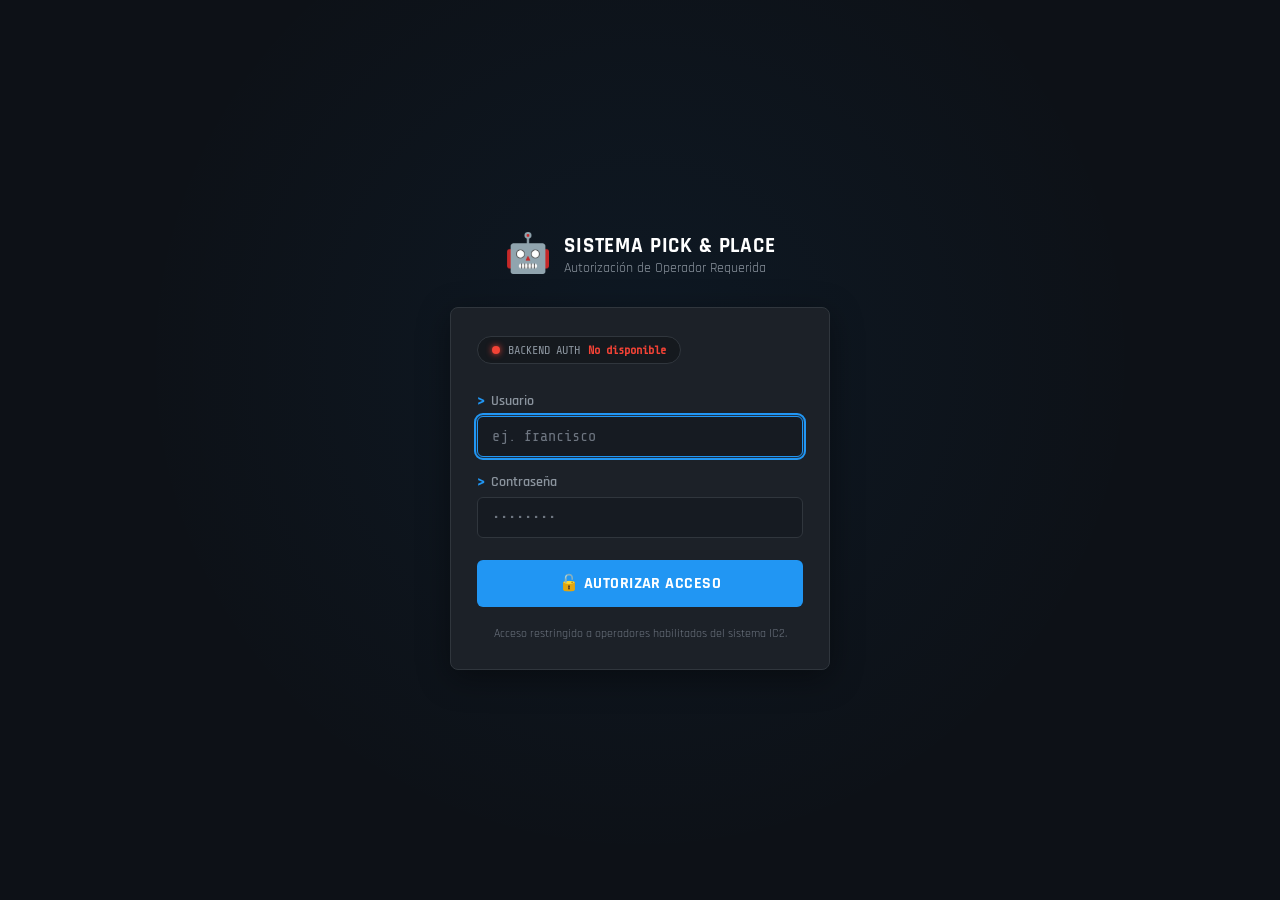
<file: src/gui/login.html>
<!DOCTYPE html>
<html lang="es">
<head>
  <meta charset="UTF-8" />
  <meta name="viewport" content="width=device-width, initial-scale=1.0" />
  <title>Autorización de Operador · Brazo Robótico</title>

  <link rel="preconnect" href="https://fonts.googleapis.com" />
  <link rel="preconnect" href="https://fonts.gstatic.com" crossorigin />
  <link href="https://fonts.googleapis.com/css2?family=Share+Tech+Mono&family=Rajdhani:wght@400;500;600;700&display=swap" rel="stylesheet" />
  <link rel="stylesheet" href="robot_style.css" />
  <link rel="stylesheet" href="login_style.css" />
</head>

<body class="login-body">

  <main class="login-wrap">

    <!-- ══════════════════════════════════════════════════════════════
         Encabezado — replica .brand del header del panel principal
         para que sea inequívoco que es la misma aplicación, no una
         pantalla de login genérica.
         ══════════════════════════════════════════════════════════════ -->
    <div class="login-brand">
      <div class="brand-icon">🤖</div>
      <div class="brand-text">
        <span class="brand-title">SISTEMA PICK &amp; PLACE</span>
        <span class="brand-sub">Autorización de Operador Requerida</span>
      </div>
    </div>

    <!-- ══════════════════════════════════════════════════════════════
         Panel de login — estética "terminal de control de acceso"
         ══════════════════════════════════════════════════════════════ -->
    <section class="login-card">

      <!-- Indicador de estado del backend, verificado en vivo al cargar.
           Reusa el patrón visual .badge ya existente en el panel principal,
           para que el operador vea ANTES de intentar loguearse si el
           backend está disponible — evita el escenario confuso de
           "¿por qué no funciona?" cuando el problema es que uvicorn
           no está corriendo. -->
      <div class="backend-status" id="backend-status">
        <span class="badge-dot" id="backend-dot"></span>
        <span class="backend-status-label">BACKEND AUTH</span>
        <span class="backend-status-val" id="backend-status-val">Verificando...</span>
      </div>

      <form class="login-form" id="login-form" autocomplete="off">

        <label class="login-label" for="input-username">
          <span class="login-prompt">&gt;</span> Usuario
        </label>
        <input
          type="text"
          id="input-username"
          class="login-input"
          placeholder="ej. francisco"
          autocomplete="username"
          required
          maxlength="64"
        />

        <label class="login-label" for="input-password">
          <span class="login-prompt">&gt;</span> Contraseña
        </label>
        <input
          type="password"
          id="input-password"
          class="login-input"
          placeholder="••••••••"
          autocomplete="current-password"
          required
          maxlength="128"
        />

        <!-- Área de error: oculta por defecto, se llena con el mensaje
             EXACTO devuelto por el backend (ver auth.js, attemptLogin).
             Nunca se reinterpreta el mensaje en el frontend (ver ADR
             de seguridad: el backend ya decidió qué exponer). -->
        <div class="login-error hidden" id="login-error" role="alert"></div>

        <button type="submit" class="btn btn-login" id="btn-login">
          🔓 AUTORIZAR ACCESO
        </button>
      </form>

      <p class="login-footnote">
        Acceso restringido a operadores habilitados del sistema IC2.
      </p>

    </section>

  </main>

  <script src="auth.js"></script>
  <script src="login_script.js"></script>
</body>
</html>
</file>
<file: src/gui/robot_style.css>
/*
  ============================================================================
  Brazo Robótico Pick & Place — Estilos v3.0 (Refactorizado)
  ============================================================================
*/
:root {
    /* Colores principales (Prototipo 004) */
    --color-primary: #2196F3;
    --color-primary-dark: #1976D2;
    --color-secondary: #4CAF50;
    --color-warning: #FF9800;
    --color-error: #f44336;
    --color-success: #4CAF50;

    /* Fondo y superficies */
    --bg-dark: #0d1117;
    --bg-medium: #161b22;
    --bg-card: #1c2128;
    --bg-card-hover: #22272e;

    /* Textos y bordes */
    --text-primary: #ffffff;
    --text-secondary: #8b949e;
    --text-muted: #6e7681;
    --border-color: #30363d;

    /* Misceláneas */
    --f-display: 'Rajdhani', sans-serif;
    --f-mono: 'Share Tech Mono', monospace;
    --r: 8px;
}

*,
*::before,
*::after {
    box-sizing: border-box;
    margin: 0;
    padding: 0;
}

/* Evitar scroll en la página general */
html,
body {
    height: 100vh;
    width: 100vw;
    overflow: hidden;
}

body {
    font-family: -apple-system, BlinkMacSystemFont, 'Segoe UI', var(--f-display), sans-serif;
    background: var(--bg-dark);
    color: var(--text-primary);
    display: flex;
    flex-direction: column;
}

/* ── Header ──────────────────────────────────────────────────────────── */
.header {
    background: linear-gradient(135deg, #161b22 0%, #1c2128 100%);
    border-bottom: 2px solid var(--border-color);
    padding: 12px 20px;
    flex-shrink: 0;
    display: flex;
    flex-direction: column;
    gap: 15px;
}

.header-inner {
    display: flex;
    align-items: center;
    justify-content: space-between;
    flex-wrap: wrap;
    gap: 12px;
}

.brand {
    display: flex;
    align-items: center;
    gap: 10px;
}

.brand-icon {
    font-size: 2rem;
}

.brand-text {
    display: flex;
    flex-direction: column;
}

.brand-title {
    font-size: 1.2rem;
    font-weight: 700;
    color: var(--text-primary);
}

.brand-sub {
    font-size: 0.8rem;
    color: var(--text-secondary);
}

/* Badges de Estado */
.status-row {
    display: flex;
    gap: 8px;
    flex-wrap: wrap;
}

.badge {
    display: flex;
    align-items: center;
    gap: 6px;
    background: rgba(0, 0, 0, 0.3);
    border: 1px solid var(--border-color);
    padding: 6px 12px;
    border-radius: 20px;
    font-size: 0.75rem;
}

.badge.ok {
    border-color: var(--color-success);
}

.badge.err {
    border-color: var(--color-error);
}

.badge.warn {
    border-color: var(--color-warning);
}

.badge-dot {
    width: 8px;
    height: 8px;
    border-radius: 50%;
    background: var(--text-muted);
}

.badge.ok .badge-dot {
    background: var(--color-success);
    box-shadow: 0 0 6px var(--color-success);
}

.badge.err .badge-dot {
    background: var(--color-error);
    box-shadow: 0 0 6px var(--color-error);
}

.badge.warn .badge-dot {
    background: var(--color-warning);
    box-shadow: 0 0 6px var(--color-warning);
}

.badge-label {
    font-family: var(--f-mono);
    color: var(--text-secondary);
}

.badge-val {
    font-weight: 700;
    color: var(--text-primary);
}

/* Selector de Modos (Estilo P004) */
.mode-selector {
    display: flex;
    gap: 10px;
    width: 100%;
}

.mode-btn {
    flex: 1;
    padding: 10px;
    border: 2px solid var(--border-color);
    background: rgba(255, 255, 255, 0.02);
    color: var(--text-secondary);
    font-size: 0.95rem;
    font-weight: 600;
    border-radius: var(--r);
    cursor: pointer;
    transition: all 0.3s ease;
}

.mode-btn:hover {
    background: rgba(255, 255, 255, 0.08);
    color: var(--text-primary);
}

.mode-btn.active {
    background: var(--color-primary);
    border-color: var(--color-primary);
    color: white;
    box-shadow: 0 0 15px rgba(33, 150, 243, 0.4);
}

/* ── Layout principal (Grid Flexible) ────────────────────────────────── */
.layout {
    display: grid;
    grid-template-columns: 1fr 450px;
    /* 1 columna izq elástica, derecha fija 450px */
    gap: 16px;
    padding: 16px;
    flex: 1;
    min-height: 0;
    /* Vital para habilitar scroll interno */
    overflow: hidden;
}

/* Columna Izquierda: Controles con scroll propio */
.left-col {
    display: flex;
    flex-direction: column;
    gap: 12px;
    overflow-y: auto;
    /* Scroll interno solo aquí */
    padding-right: 8px;
}

/* Scrollbars modernos */
::-webkit-scrollbar {
    width: 6px;
}

::-webkit-scrollbar-track {
    background: transparent;
}

::-webkit-scrollbar-thumb {
    background: var(--border-color);
    border-radius: 4px;
}

::-webkit-scrollbar-thumb:hover {
    background: var(--text-muted);
}

/* ── Cards ───────────────────────────────────────────────────────────── */
.card {
    background: var(--bg-card);
    border: 1px solid var(--border-color);
    border-radius: var(--r);
    padding: 14px;
    flex-shrink: 0;
}

.card-title {
    font-size: 1.1rem;
    color: var(--color-primary);
    margin-bottom: 12px;
    padding-bottom: 8px;
    border-bottom: 1px solid var(--border-color);
}

/* ── Paneles de Modos ────────────────────────────────────────────────── */
.mode-panel {
    display: none;
    flex-direction: column;
    gap: 12px;
}

.mode-panel.active {
    display: flex;
}

/* ── Sliders (Estilo P004) ───────────────────────────────────────────── */
.servo-grid {
    display: grid;
    gap: 12px;
}

.servo-control {
    background: var(--bg-medium);
    padding: 12px;
    border-radius: var(--r);
    border: 1px solid var(--border-color);
}

.slider-label {
    display: flex;
    justify-content: space-between;
    margin-bottom: 8px;
}

.servo-name {
    font-weight: 600;
    color: var(--text-primary);
}

.servo-gpio {
    font-family: var(--f-mono);
    font-size: 0.7rem;
    color: var(--text-muted);
}

.slider-val {
    color: var(--color-primary);
    font-weight: 700;
    font-size: 1.1rem;
}

.servo-slider {
    width: 100%;
    height: 6px;
    border-radius: 3px;
    background: linear-gradient(to right, var(--color-primary) 50%, var(--bg-dark) 50%);
    outline: none;
    cursor: pointer;
    -webkit-appearance: none;
}

.servo-slider::-webkit-slider-thumb {
    -webkit-appearance: none;
    width: 16px;
    height: 16px;
    border-radius: 50%;
    background: white;
    box-shadow: 0 2px 4px rgba(0, 0, 0, 0.4);
    transition: transform 0.1s;
}

.servo-slider::-webkit-slider-thumb:hover {
    transform: scale(1.2);
}

.range-markers {
    display: flex;
    justify-content: space-between;
    margin-top: 6px;
    font-size: 0.75rem;
    color: var(--text-muted);
}

/* ── Botones ─────────────────────────────────────────────────────────── */
.button-grid,
.semiauto-btns {
    display: grid;
    grid-template-columns: 1fr 1fr;
    gap: 8px;
}

.btn {
    padding: 10px 14px;
    border: none;
    border-radius: 6px;
    font-size: 0.85rem;
    font-weight: 600;
    cursor: pointer;
    transition: all 0.2s;
    box-shadow: var(--shadow-sm);
}

.btn:hover:not(:disabled) {
    transform: translateY(-2px);
    filter: brightness(1.1);
}

.btn:active:not(:disabled) {
    transform: scale(0.97);
}

.btn:disabled {
    opacity: 0.4;
    cursor: not-allowed;
}

.btn-secondary {
    background: var(--bg-medium);
    color: var(--text-primary);
    border: 1px solid var(--border-color);
}

.btn-warning {
    background: var(--color-warning);
    color: #fff;
}

.btn-pallet {
    background: var(--color-primary);
    color: white;
}

.btn-ignore {
    background: var(--text-muted);
    color: white;
}

.btn-clear-pallet {
    background: var(--color-error);
    color: white;
    width: 100%;
    margin-top: 8px;
}

.btn-status {
    background: var(--bg-medium);
    color: var(--color-primary);
    width: 100%;
    border: 1px solid var(--color-primary);
}

/* ── Semi-auto Alertas ───────────────────────────────────────────────── */
.info-text {
    font-size: 0.85rem;
    color: var(--text-secondary);
    text-align: center;
}

.alert-box {
    background: rgba(255, 152, 0, 0.1);
    border: 1px solid var(--color-warning);
    padding: 12px;
    border-radius: var(--r);
    text-align: center;
    margin-bottom: 12px;
}

.alert-box.hidden {
    display: none;
}

.alert-msg {
    color: var(--color-warning);
    font-weight: bold;
}

.alert-sub {
    color: var(--text-primary);
    font-size: 0.8rem;
    font-weight: normal;
}

/* ── Pallets y Métricas (Sin cambios estructurales) ──────────────────── */
.pallets {
    display: grid;
    grid-template-columns: 1fr 1fr;
    gap: 12px;
}

.pallet-card {
    background: var(--bg-medium);
    border: 1px solid var(--border-color);
    border-radius: var(--r);
    padding: 10px;
}

.pallet-card.full {
    border-color: var(--color-error);
}

.pallet-header {
    display: flex;
    justify-content: space-between;
    margin-bottom: 10px;
}

.pallet-name {
    font-weight: bold;
    color: var(--text-primary);
    font-size: 0.9rem;
}

.pallet-badge {
    color: var(--color-primary);
    font-weight: bold;
}

.pallet-boxes {
    display: flex;
    gap: 6px;
    margin-bottom: 8px;
}

.box-slot {
    flex: 1;
    height: 25px;
    border-radius: 4px;
    border: 1px dashed var(--border-color);
}

.box-slot.filled {
    background: var(--color-success);
    border: none;
    box-shadow: 0 0 8px rgba(76, 175, 80, 0.4);
}

.metrics {
    display: grid;
    grid-template-columns: 1fr 1fr;
    gap: 8px;
    margin-bottom: 10px;
}

.metric {
    display: flex;
    justify-content: space-between;
    background: var(--bg-medium);
    padding: 6px 10px;
    border-radius: 4px;
    font-size: 0.8rem;
}

.metric-label {
    color: var(--text-secondary);
}

.metric-val {
    color: var(--color-primary);
    font-weight: bold;
    font-family: var(--f-mono);
}

/* ── Consola Derecha (Fija al 100% altura disponible) ────────────────── */
/* ── Consola Derecha (Fija al 100% altura disponible) ────────────────── */
.right-col {
    display: flex;
    flex-direction: column;
    min-height: 0;
}

.console-wrap {
    background: var(--bg-card);
    border: 1px solid var(--border-color);
    border-radius: var(--r);
    display: flex;
    flex-direction: column;
    flex: 1;
    min-height: 0;
}

.console-header {
    display: flex;
    justify-content: space-between;
    align-items: center;
    padding: 12px;
    border-bottom: 1px solid var(--border-color);
}

.console-header .card-title {
    margin: 0;
    padding: 0;
    border: none;
}

.console-ctrl {
    display: flex;
    gap: 10px;
    align-items: center;
}

.toggle-label {
    font-size: 0.75rem;
    color: var(--text-secondary);
    cursor: pointer;
    display: flex;
    align-items: center;
    gap: 4px;
}

.btn-clear-log {
    background: var(--color-error);
    color: white;
    border: none;
    padding: 4px 8px;
    border-radius: 4px;
    font-size: 0.75rem;
    cursor: pointer;
}

.console {
    flex: 1;
    overflow-y: auto;
    background: var(--bg-dark);
    padding: 10px;
    font-family: var(--f-mono);
    font-size: 0.8rem;
}

/* ── Estilos de los Mensajes de Log ── */
.log-entry {
    margin-bottom: 4px;
    display: flex;
    gap: 6px;
    padding: 4px 6px;
    border-left: 3px solid transparent;
    border-radius: 3px;
    align-items: baseline;
}

/* Colores de fondo según dirección (rx = ESP32, tx = GUI, sys = Sistema) */
.log-entry.rx {
    border-left-color: var(--color-success);
    background: rgba(76, 175, 80, 0.08);
}

.log-entry.tx {
    border-left-color: var(--color-primary);
    background: rgba(33, 150, 243, 0.08);
}

.log-entry.sys {
    border-left-color: var(--color-warning);
    background: rgba(255, 152, 0, 0.05);
}

.log-ts {
    color: var(--text-muted);
    font-size: 0.75rem;
    flex-shrink: 0;
}

.log-level {
    width: 55px;
    flex-shrink: 0;
    font-weight: bold;
    white-space: pre;
}

.log-msg {
    word-break: break-all;
    color: #d0d0d0;
}

/* Colores de los prefijos de origen */
.log-origin {
    font-weight: bold;
    margin-right: 2px;
    flex-shrink: 0;
}

.log-origin.rx {
    color: var(--color-success);
}

.log-origin.tx {
    color: var(--color-primary);
}

.log-origin.sys {
    color: var(--color-warning);
}

/* Colores de niveles de severidad */
.log-entry.info .log-level {
    color: #80d4a0;
}

.log-entry.warn .log-level {
    color: var(--color-warning);
}

.log-entry.error .log-level {
    color: var(--color-error);
}

.log-entry.debug .log-level {
    color: var(--text-muted);
}

.hide-debug .log-entry.debug {
    display: none;
}

/* ── Leyenda del Footer (Recuadros) ── */
.console-legend {
    display: flex;
    gap: 8px;
    padding: 10px 12px;
    border-top: 1px solid var(--border-color);
    background: var(--bg-medium);
    flex-wrap: wrap;
    flex-shrink: 0;
}

.leg {
    font-family: var(--f-mono);
    font-size: 0.65rem;
    padding: 3px 8px;
    border-radius: 4px;
    font-weight: 700;
}

/* Recuadros con borde y color de fondo tenue */
.leg.debug {
    background: #10141c;
    color: var(--text-muted);
    border: 1px solid var(--border-color);
}

.leg.info {
    background: rgba(76, 175, 80, 0.1);
    color: var(--color-success);
    border: 1px solid var(--color-success);
}

.leg.warn {
    background: rgba(255, 152, 0, 0.1);
    color: var(--color-warning);
    border: 1px solid var(--color-warning);
}

.leg.error {
    background: rgba(244, 67, 54, 0.1);
    color: var(--color-error);
    border: 1px solid var(--color-error);
}

.leg.rx-tag {
    background: rgba(76, 175, 80, 0.15);
    color: var(--color-success);
    border: 1px solid var(--color-success);
}

.leg.tx-tag {
    background: rgba(33, 150, 243, 0.15);
    color: var(--color-primary);
    border: 1px solid var(--color-primary);
}

/* ── Footer ──────────────────────────────────────────────────────────── */
.footer {
    background: var(--bg-medium);
    border-top: 1px solid var(--border-color);
    padding: 8px 20px;
    font-size: 0.8rem;
    color: var(--text-secondary);
    display: flex;
    justify-content: center;
    gap: 20px;
    flex-wrap: wrap;
    flex-shrink: 0;
}

.highlight {
    color: var(--color-primary);
    font-family: var(--f-mono);
    font-weight: bold;
}

/* ── RESPONSIVE PARA SPLIT-SCREEN (Mitad de pantalla en 1080p) ───────── */
@media (max-width: 1050px) {
    .layout {
        grid-template-columns: 1fr;
        /* Pasa a 1 sola columna */
        grid-template-rows: 60% 40%;
        /* 60% controles arriba, 40% consola abajo */
    }

    .left-col {
        padding-right: 4px;
    }

    .mode-selector {
        flex-wrap: wrap;
    }
}

.auth-pending .layout,
.auth-pending .footer,
.auth-pending .mode-selector {
    visibility: hidden;
}

.badge-operator {
    display: flex;
    align-items: center;
    gap: 6px;
}

.btn-logout {
    background: transparent;
    border: 1px solid var(--border-color);
    color: var(--text-secondary);
    border-radius: 4px;
    width: 22px;
    height: 22px;
    font-size: 0.85rem;
    cursor: pointer;
    line-height: 1;
    transition: all 0.2s;
}

.btn-logout:hover {
    border-color: var(--color-error);
    color: var(--color-error);
}
</file>
<file: src/gui/login_style.css>
/*
  ============================================================================
  Brazo Robótico Pick & Place — Estilos de Login (login_style.css) — v5.0
  ============================================================================
  Este archivo NO redefine ninguna variable de :root — todas las que usa
  (--bg-dark, --color-primary, --f-display, etc.) provienen de
  robot_style.css, que se carga ANTES que este archivo en login.html.
  Esto garantiza coherencia visual total con el panel principal: si en
  el futuro se cambia la paleta del proyecto, este archivo la hereda
  automáticamente sin tocar una sola línea.
*/

/* ── Layout general de la página de login ──────────────────────────── */
.login-body {
  height: 100vh;
  width: 100vw;
  overflow: hidden;
  display: flex;
  align-items: center;
  justify-content: center;
  background: var(--bg-dark);
  /* Textura sutil de fondo: un degradado radial muy tenue centrado,
     evita que el fondo se sienta completamente plano sin competir
     con el panel de login (que es el foco real de la pantalla). */
  background-image: radial-gradient(
    circle at 50% 40%,
    rgba(33, 150, 243, 0.06) 0%,
    transparent 60%
  );
}

.login-wrap {
  display: flex;
  flex-direction: column;
  align-items: center;
  gap: 28px;
  width: 100%;
  max-width: 420px;
  padding: 20px;
}

/* ── Encabezado de marca (replica .brand del header principal) ─────── */
.login-brand {
  display: flex;
  align-items: center;
  gap: 12px;
}

.login-brand .brand-icon { font-size: 2.4rem; }
.login-brand .brand-text { display: flex; flex-direction: column; }
.login-brand .brand-title {
  font-family: var(--f-display);
  font-size: 1.3rem;
  font-weight: 700;
  letter-spacing: 0.04em;
  color: var(--text-primary);
}
.login-brand .brand-sub {
  font-family: var(--f-display);
  font-size: 0.85rem;
  color: var(--text-secondary);
}

/* ── Panel de login ──────────────────────────────────────────────────── */
.login-card {
  width: 100%;
  background: var(--bg-card);
  border: 1px solid var(--border-color);
  border-radius: var(--r);
  padding: 28px 26px;
  display: flex;
  flex-direction: column;
  gap: 18px;
  /* Sombra sutil para despegar el panel del fondo con textura —
     coherente con la profundidad ya usada en .card del panel principal. */
  box-shadow: 0 8px 32px rgba(0, 0, 0, 0.4);
}

/* ── Indicador de estado del backend (signature element) ─────────────
   Reusa el patrón .badge ya existente (badge-dot con glow de color)
   pero en formato de fila completa, porque acá es el elemento principal
   de la franja superior del panel, no un chip secundario en un header. */
.backend-status {
  display: flex;
  align-items: center;
  gap: 8px;
  background: rgba(0, 0, 0, 0.25);
  border: 1px solid var(--border-color);
  border-radius: 20px;
  padding: 6px 14px;
  font-family: var(--f-mono);
  font-size: 0.75rem;
  align-self: flex-start;
}

.backend-status .badge-dot {
  width: 8px;
  height: 8px;
  border-radius: 50%;
  background: var(--text-muted);
  transition: background-color 0.3s, box-shadow 0.3s;
}
.backend-status.ok .badge-dot {
  background: var(--color-success);
  box-shadow: 0 0 6px var(--color-success);
}
.backend-status.err .badge-dot {
  background: var(--color-error);
  box-shadow: 0 0 6px var(--color-error);
}

.backend-status-label { color: var(--text-secondary); }
.backend-status-val { color: var(--text-primary); font-weight: 700; }
.backend-status.ok .backend-status-val { color: var(--color-success); }
.backend-status.err .backend-status-val { color: var(--color-error); }

/* ── Formulario ──────────────────────────────────────────────────────── */
.login-form {
  display: flex;
  flex-direction: column;
  gap: 6px;
}

.login-label {
  font-family: var(--f-display);
  font-size: 0.9rem;
  font-weight: 600;
  color: var(--text-secondary);
  margin-top: 10px;
  display: flex;
  align-items: center;
  gap: 6px;
}

/* El prefijo "›" evoca una línea de comandos / terminal de control de
   acceso — coherente con el carácter "industrial / consola" del resto
   del panel (que ya usa Share Tech Mono para datos crudos). */
.login-prompt {
  color: var(--color-primary);
  font-family: var(--f-mono);
  font-weight: 700;
}

.login-input {
  font-family: var(--f-mono);
  font-size: 0.95rem;
  background: var(--bg-medium);
  border: 1px solid var(--border-color);
  border-radius: 6px;
  padding: 11px 14px;
  color: var(--text-primary);
  outline: none;
  transition: border-color 0.2s, box-shadow 0.2s;
}

.login-input::placeholder { color: var(--text-muted); }

.login-input:focus {
  border-color: var(--color-primary);
  box-shadow: 0 0 0 3px rgba(33, 150, 243, 0.15);
}

/* [A11Y] Foco visible también vía outline para navegación por teclado,
   independiente del box-shadow (que algunos navegadores/extensiones
   pueden suprimir). Ver frontend-design skill: "visible keyboard focus". */
.login-input:focus-visible {
  outline: 2px solid var(--color-primary);
  outline-offset: 1px;
}

/* ── Botón de login ──────────────────────────────────────────────────── */
.btn-login {
  margin-top: 16px;
  width: 100%;
  padding: 13px;
  font-family: var(--f-display);
  font-size: 1rem;
  font-weight: 700;
  letter-spacing: 0.03em;
  background: var(--color-primary);
  color: white;
  border: none;
  border-radius: 6px;
  cursor: pointer;
  transition: all 0.2s;
}

.btn-login:hover:not(:disabled) {
  background: var(--color-primary-dark);
  transform: translateY(-1px);
}

.btn-login:active:not(:disabled) { transform: scale(0.98); }

.btn-login:disabled {
  opacity: 0.5;
  cursor: not-allowed;
}

/* Estado de carga: el texto cambia vía JS, el cursor refleja espera */
.btn-login.loading { cursor: wait; }

/* ── Mensaje de error ──────────────────────────────────────────────────
   [SEC] El contenido de este elemento es SIEMPRE el mensaje literal
   devuelto por el backend (ver login_script.js) — nunca se reinterpreta
   ni se enriquece acá con lógica adicional sobre qué pudo haber fallado. */
.login-error {
  font-family: var(--f-display);
  font-size: 0.85rem;
  color: var(--color-error);
  background: rgba(244, 67, 54, 0.1);
  border: 1px solid var(--color-error);
  border-radius: 6px;
  padding: 10px 12px;
  margin-top: 4px;
}

.login-error.hidden { display: none; }

/* ── Pie de página ──────────────────────────────────────────────────── */
.login-footnote {
  text-align: center;
  font-family: var(--f-display);
  font-size: 0.78rem;
  color: var(--text-muted);
}

/* ── Responsive ──────────────────────────────────────────────────────── */
@media (max-width: 460px) {
  .login-wrap { padding: 16px; gap: 22px; }
  .login-card { padding: 22px 18px; }
}

/* [A11Y] Respeta preferencia de reducción de movimiento del sistema */
@media (prefers-reduced-motion: reduce) {
  .btn-login, .login-input, .backend-status .badge-dot {
    transition: none;
  }
}
</file>
